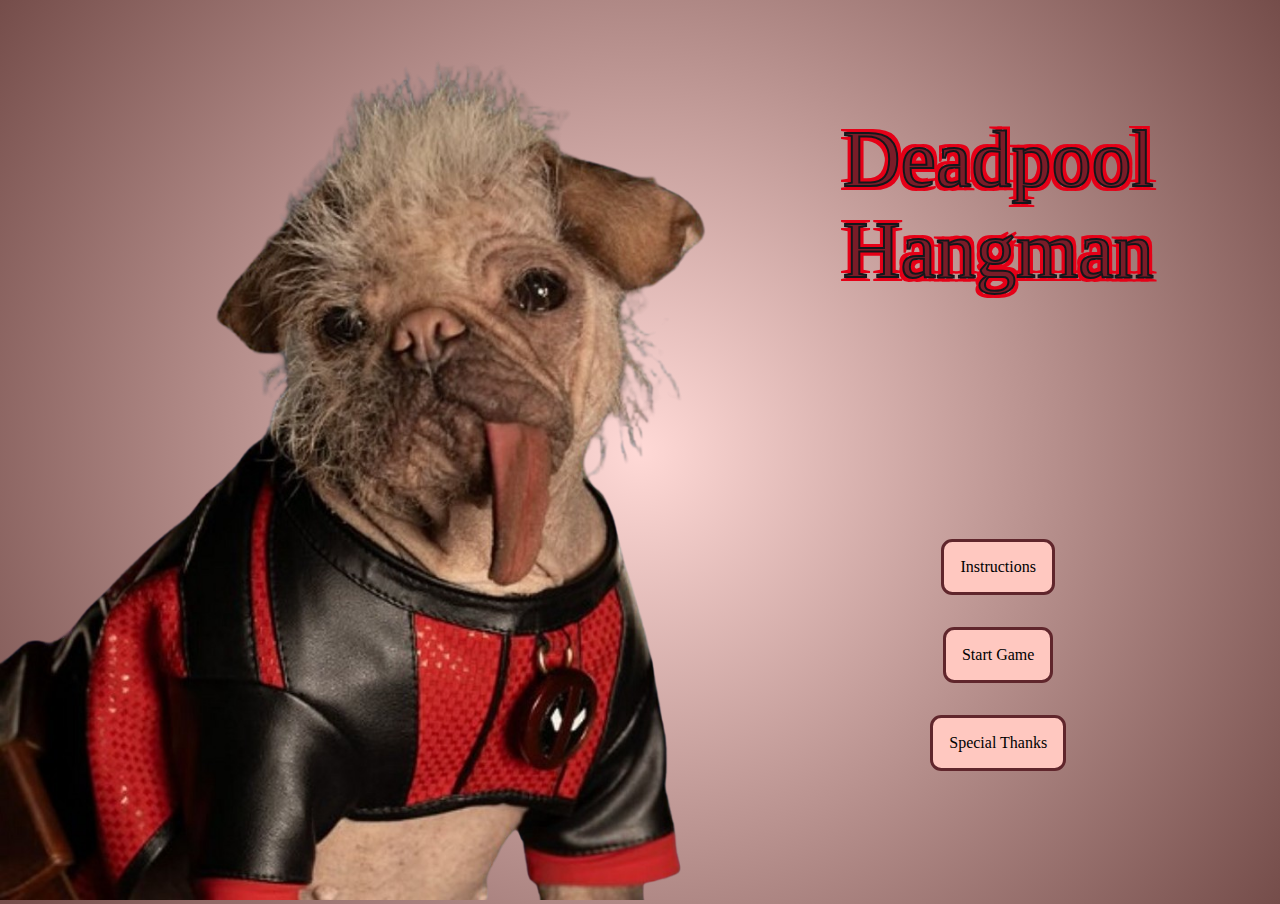
<file: index.html>
<!DOCTYPE html>
<html lang="en">
<head>
    <meta charset="UTF-8">
    <meta name="viewport" content="width=device-width, initial-scale=1.0">
    <title>Deadpool hangman</title>
    <link rel="stylesheet" href="styles/dh-styles.css" /> <!-- stylesheet -->
    <link href="https://fonts.cdnfonts.com/css/rogue-hero" rel="stylesheet"> <!-- font -->
    <link href="https://fonts.cdnfonts.com/css/after-disaster" rel="stylesheet"> <!-- font -->
                
</head>
<body>
    <div id="toastContainer">
        <h6 id="closeBTN">X</h6>
        <p id="instructionsText">DEADPOOL HAS BEEN CAPTURED!<br>
                Help Dogpool figure out 3 words to save him.<br>
                You can move Dogpool's icon with the  A  S  W  D keys or the arrow keys.<br>
                You have 6 lives with each word. With each life less, Deadpool will lose a body part, but don't worry, Deadpool will grow back!<br>
            TIP: If you get stuck on one you can refresh to another with the "Try Again" button!</p>
    </div>
    <div id="thanksToastContainer">
        <h6 id="thanksCloseBTN">X</h6>
        <p id="thanksText">Thank you so much to everyone that has helped or supported me in anyway. <br>
        Friends, teachers, classmates! :D</p>
    </div>
    <div id = "StartingScreen">
        <div id="image">
            <img src="img/Dogpool.png" alt="Dogpool"/>
        </div>
        <div id="textAndBTNs">
            <div id="gameTitle">
                <h1>Deadpool<br>Hangman</h1>
            </div>
            <div id="start-buttons">
                <button id="instructionsBTN">Instructions</button>
                <button id="startGametBTN">Start Game</button>
                <button id="thanks">Special Thanks</button>
            </div>
        </div>
    </div>
    <div id = "mainGame">
        <div id="leftside"> 
            <div id="hangmanImg"></div>
            <div id="box">
                <div id="counters">
                    <p id="lifes">Lifes: </p>
                    <p id="counter">Counter: </p>
                </div>
                <button> Try again </button>
            </div>
            <div id="misteriousWord"></div>
        </div>
        <div id="playinArea">
            <div class="letterButton A"><p>A</p></div>
            <div class="letterButton B"><p>B</p></div>
            <div class="letterButton C"><p>C</p></div>
            <div class="letterButton D"><p>D</p></div>
            <div class="letterButton E"><p>E</p></div>
            <div class="letterButton F"><p>F</p></div>
            <div class="letterButton G"><p>G</p></div>
            <div class="letterButton H"><p>H</p></div>
            <div class="letterButton I"><p>I</p></div>
            <div class="letterButton J"><p>J</p></div>
            <div class="letterButton K"><p>K</p></div>
            <div class="letterButton L"><p>L</p></div>
            <div class="letterButton M"><p>M</p></div>
            <div class="letterButton N"><p>N</p></div>
            <div class="letterButton O"><p>O</p></div>
            <div class="letterButton P"><p>P</p></div>
            <div class="letterButton Q"><p>Q</p></div>
            <div class="letterButton R"><p>R</p></div>
            <div class="letterButton S"><p>S</p></div>
            <div class="letterButton T"><p>T</p></div>
            <div class="letterButton U"><p>U</p></div>
            <div class="letterButton V"><p>V</p></div>
            <div class="letterButton W"><p>W</p></div>
            <div class="letterButton X"><p>X</p></div>
            <div class="letterButton Y"><p>Y</p></div>
            <div class="letterButton Z"><p>Z</p></div>
        </div>

    </div>
    <div id = "endingScreen">
        <div id="endingPicture">
        </div>
        <div id="endingText">
            <h1 id="endingTitle"></h1>
            <p id="endingSubtitle"></p>
            <button id="restartBTN">Restart!</button>
        </div>
    </div>
</body>
<script type="text/javascript" src="JS/dh-clases.js"></script>
<script type="text/javascript" src="JS/dh-methods.js"></script>
<script type="text/javascript" src="JS/dh-general.js"></script>
</html>
</file>
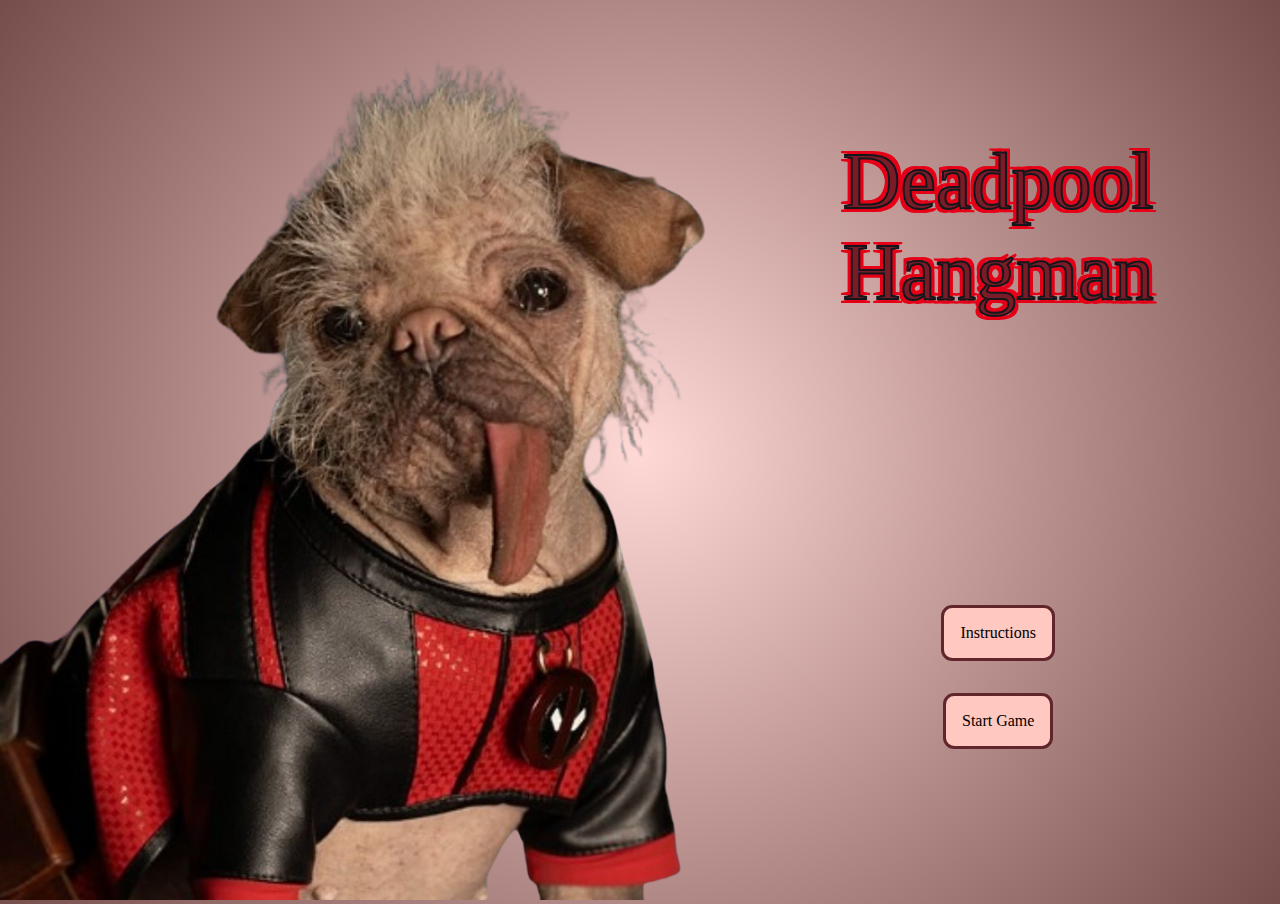
<file: deadpool-hangman.html>
<!DOCTYPE html>
<html lang="en">
<head>
    <meta charset="UTF-8">
    <meta name="viewport" content="width=device-width, initial-scale=1.0">
    <title>Deadpool hangman</title>
    <link rel="stylesheet" href="./styles/dh-styles.css" /> <!-- stylesheet -->
    <link href="https://fonts.cdnfonts.com/css/rogue-hero" rel="stylesheet"> <!-- font -->
</head>
<body>
    <div id="toastContainer">
        <h6 id="closeBTN">X</h6>
        <p id="instructionsText">The instructions would be here</p>
    </div>
    
    <div id = "StartingScreen">
        <div id="image">
            <img src="./img/Dogpool.png" alt="Dogpool"/>
        </div>
        <div id="textAndBTNs">
            <div id="gameTitle">
                <h1>Deadpool<br>Hangman</h1>
            </div>
            <div id="start-buttons">
                <button id="instructionsBTN">Instructions</button>
                <button id="startGametBTN">Start Game</button>
            </div>
        </div>
    </div>
    <div id = "mainGame">
        <div id="leftside"> 
            <div id="hangmanImg"></div>
            <div id="box">
                <button> Try again </button>
                <div id="counters">
                    <p id="lifes">Lifes: </p>
                    <p id="counter">Counter: </p>
                </div>
            </div>
            <div id="misteriousWord"></div>
        </div>
        <div id="playinArea">
            <div class="letterButton A"><p>A</p></div>
            <div class="letterButton B"><p>B</p></div>
            <div class="letterButton C"><p>C</p></div>
            <div class="letterButton D"><p>D</p></div>
            <div class="letterButton E"><p>E</p></div>
            <div class="letterButton F"><p>F</p></div>
            <div class="letterButton G"><p>G</p></div>
            <div class="letterButton H"><p>H</p></div>
            <div class="letterButton I"><p>I</p></div>
            <div class="letterButton J"><p>J</p></div>
            <div class="letterButton K"><p>K</p></div>
            <div class="letterButton L"><p>L</p></div>
            <div class="letterButton M"><p>M</p></div>
            <div class="letterButton N"><p>N</p></div>
            <div class="letterButton O"><p>O</p></div>
            <div class="letterButton P"><p>P</p></div>
            <div class="letterButton Q"><p>Q</p></div>
            <div class="letterButton R"><p>R</p></div>
            <div class="letterButton S"><p>S</p></div>
            <div class="letterButton T"><p>T</p></div>
            <div class="letterButton U"><p>U</p></div>
            <div class="letterButton V"><p>V</p></div>
            <div class="letterButton W"><p>W</p></div>
            <div class="letterButton X"><p>X</p></div>
            <div class="letterButton Y"><p>Y</p></div>
            <div class="letterButton Z"><p>Z</p></div>
        </div>

    </div>
    <div id = "endingScreen"></div>
</body>
<script type="text/javascript" src="JS/dh-clases.js"></script>
<script type="text/javascript" src="JS/dh-methods.js"></script>
<script type="text/javascript" src="JS/dh-general.js"></script>
</html>
</file>
<file: styles/dh-styles.css>
/* resting styles to none */
* {
    margin: 0;
	padding: 0;
	border: 0;
	font-size: 100%;
	font: inherit;
	vertical-align: baseline;
    font-family: 'Rogue Hero';
}
/* Ignore, just to have a preview of the color palette */
 .classWhatever {
    color: #b48f8b;
    color: #9b6964;
    color: #845955;
    color: #744f4b;
    color: #b6a194;
    color: #91725d;
    color: #6c4227;
    color: #5c3821;
    color: #362114;
    color: #962333;
    color: #a32633;
    color: #343339;
    color: #20252c;
    color: #13171b;
 }

/* startScreen */

#toastContainer,
#thanksToastContainer {
    visibility: hidden;
    display: flex;
    flex-direction: column;
    position: fixed;
    top: 20%;
    left: 10%;
    justify-content: center; /* Centers item horizontally */
    align-items: center; /* Centers item vertically */ 
    width: 80%;
    background-color: #60262c;
    color: #ceb5b2;
    border: solid 2px #ceb5b2;
    border-radius: 10px;
    padding: 10px;
}

#toastContainer.show,
#thanksToastContainer.show {
    visibility: visible;
}

#closeBTN,
#thanksCloseBTN {
    align-self: flex-end;
    padding: 0.5rem;
    color: #88a2bc;
}
#instructionsText,
#thanksText{
    padding: 1rem;
    font-family: 'Courier New', Courier, monospace;
    font-size: 1.5rem;
    color: whitesmoke;
    line-height: 1.8;
}
/* hasta aqui los toasts, ahora la pantalla de inicio general */

#StartingScreen {
    display: flex;
    justify-content: flex-start;
    background: radial-gradient(circle, #ffd9d6, #754d4a);
}

#image img,
#endingPicture img{
    height: 100vh;
}

#textAndBTNs,
#endingText {
    display: flex;
    flex-direction: column;
    justify-content: space-around; 
    align-items: center; 
    width: 100vw;
    height: 100vh;
}

#gameTitle,
#endingTitle {
    font-size: 5rem;
    color: #7a1c28;
    -webkit-text-stroke: 2px #13171b;
    text-shadow: 
        4px 4px 0 #e50017,  /* Sombra hacia abajo-derecha */
        -4px 4px 0 #e50017, /* Sombra hacia abajo-izquierda */
        4px -4px 0 #e50017, /* Sombra hacia arriba-derecha */
        -4px -4px 0 #e50017;
}

#start-buttons,
#endingText {
    display: flex;
    flex-direction: column;
    justify-content: space-around;
    align-items: center;
}
#start-buttons button,
#endingText button {
    margin: 1rem;
    border: solid 3px #60262c;
    padding: 1rem;
    border-radius: 0.7rem;
    background-color: #ffc8c0;
}

/* Main Game Screen */

#mainGame{
    display: none;
    background: radial-gradient(circle, #ffd9d6, #754d4a);
}

#misteriousWord {
    display: flex;
    justify-content: space-evenly;
    font-size: 2rem;
}

#hangmanImg img{
    max-height: 80vh;
    padding-left: 30px;
}

#box {
    font-size: 0.7rem;
    display: flex;
    justify-content: space-evenly;
}

#counters{
    font-size: 1rem;
}

#box button{
    padding: 0 10px 0 10px;
    border: solid #13171b 1px;
    border-radius: 5px;
}

.letterButton {
    border: solid 2px #13171b;
    padding: 3px 4px 3px 4px;
    font-size: 2.5rem;
    background-color: whitesmoke;
    width: 3rem;
    display: flex;
    align-items: center;
    justify-content: center;
}

.letterButton.selected {
    border: solid 2px #88a2bc;
    padding: 3px 4px 3px 4px;
    font-size: 3rem;
    background-color: rgb(180, 180, 180);
    color: #88a2bc;
}


#playinArea{
    display: flex;
    flex-wrap: wrap;
    gap: 85px;
    align-items: center;
    justify-content: space-around;
    padding: 20px 40px 20px 40px;
    border-left: dashed #7a1c28;
}


/* Ending screen */
#endingScreen {
    display: none;
    background: radial-gradient(circle, #ffd9d6, #754d4a);
    justify-content: flex-start;
    height: 100vh;
}

/* changing button colors when clicked */
button.clicked,
#start-buttons button.clicked,
#endingText button.clicked
{
    border: solid 3px #ffc8c0;
    background-color: #60262c;
    color: whitesmoke;
}
</file>
